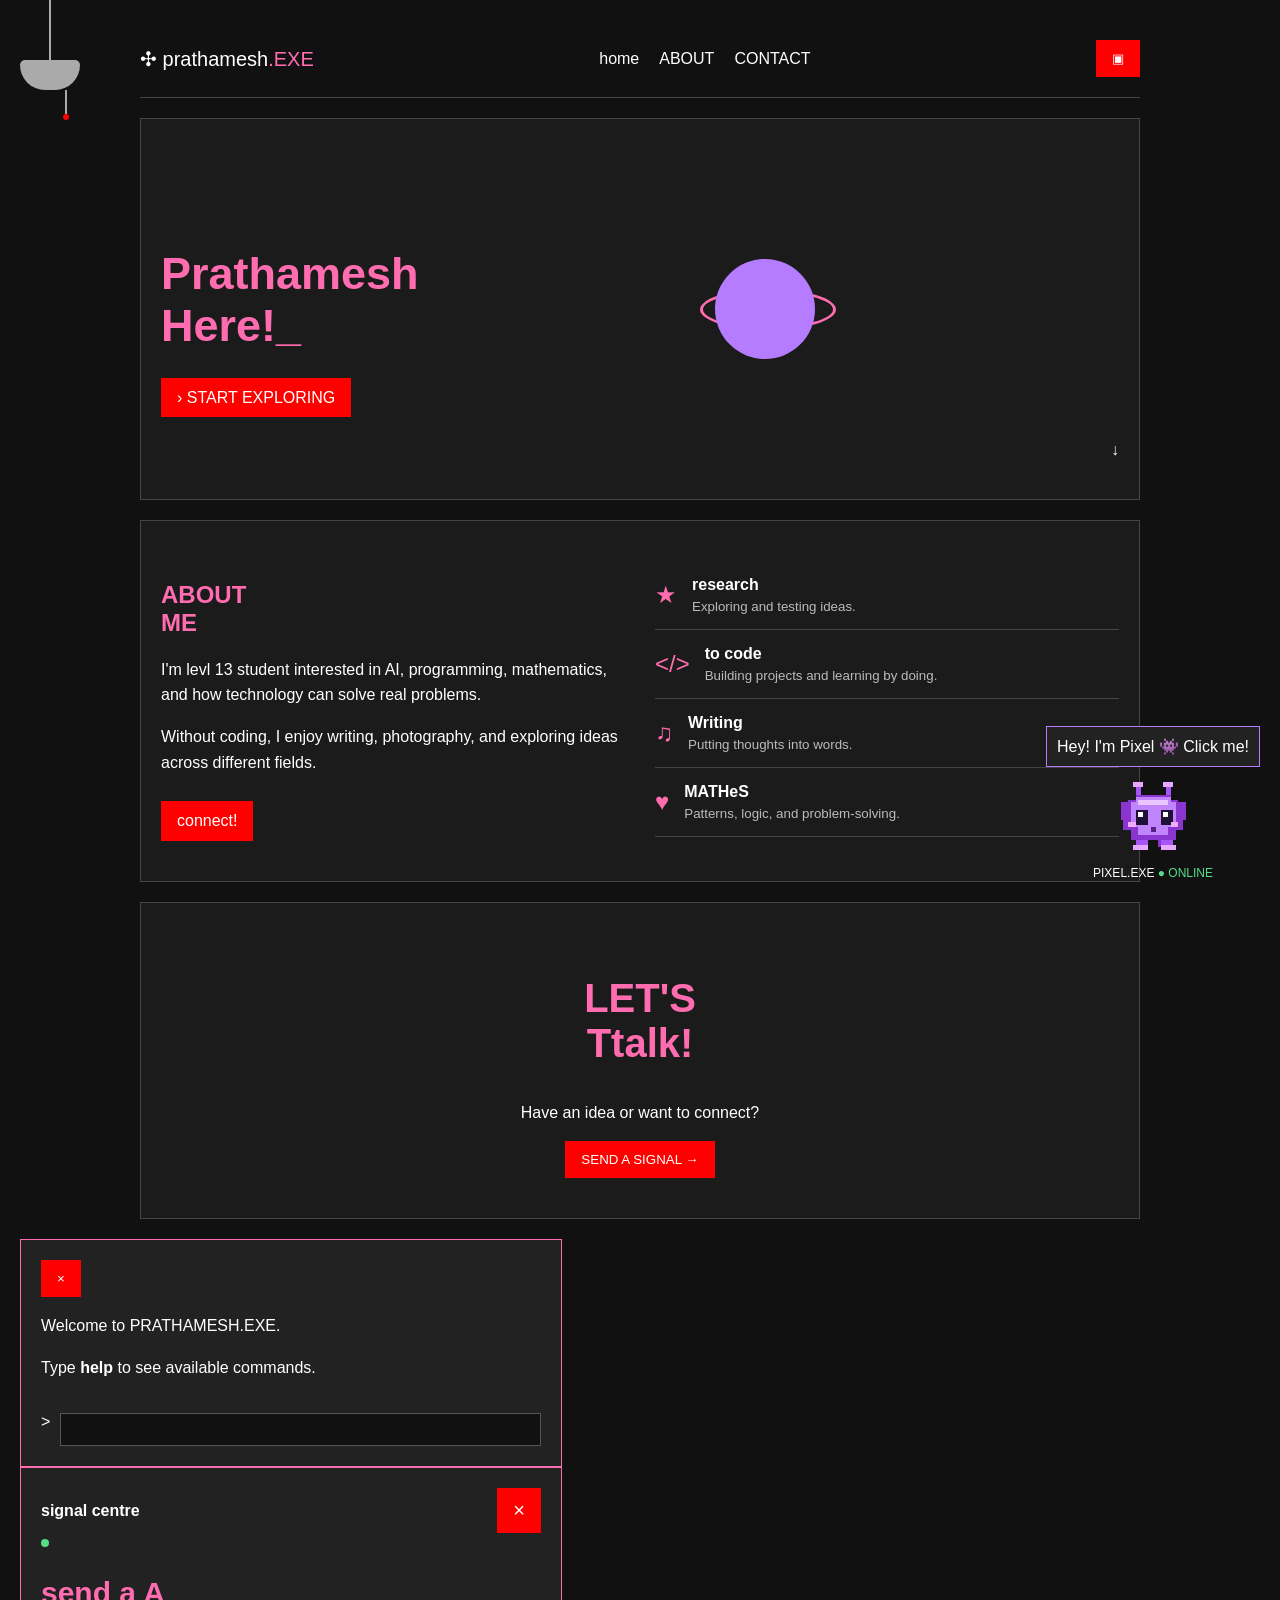
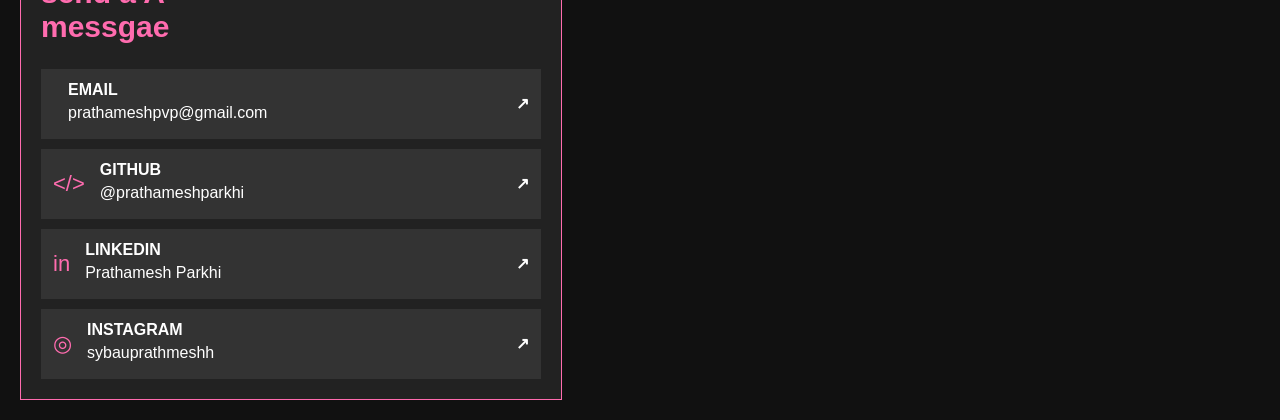
<file: index.html>
<!DOCTYPE html>
<html lang="en">
<head>
    <meta charset="UTF-8">
    <meta name="viewport" content="width=device-width, initial-scale=1.0">
    <meta name="description" content="PRATHAMESH.EXE — code, ideas, and curiosity.">

    
    <title>PRATHAMESH.EXE</title>
    
    <link rel="preconnect" href="https://fonts.googleapis.com">




    
    <link rel="preconnect" href="https://fonts.gstatic.com" crossorigin>



    
    <link href="https://fonts.googleapis.com/css2?family=Press+Start+2P&family=Space+Mono:wght@400;700&display=swap" rel="stylesheet">


    
    <link rel="stylesheet" href="style.css">
</head>
<body>
    <div class="loader" id="loader">
        <div class="loader-logo">PRATHAMESH.EXE</div>
        <div class="loader-bar"><span id="loaderProgress"></span></div>
        <div class="loader-text" id="loaderText">INITIALIZING SYSTEM...</div>




        
    </div><div class="space-bg">
        <div class="stars stars-a"></div>
        <div class="stars stars-b"></div>
        <div class="stars stars-c"></div>
        <span class="shooting-star"></span>
        <span class="shooting-star"></span>
        <span class="shooting-star"></span>
        <div class="grid-floor"></div> </div>




    
    <div class="cursor-dot" id="cursorDot"></div>
    <div class="cursor-ring" id="cursorRing"></div>
    <div class="site-shell">



        
        <header class="topbar">
            <a href="#home" class="brand magnetic">
                <span class="brand-icon">✣</span>
                <span>prathamesh<span class="pink">.EXE</span></span></a>
            <nav class="nav">
                <a href="#home" class="nav-link active">home</a>
                <a href="#about" class="nav-link">ABOUT</a>
                <a href="#contact" class="nav-link">CONTACT</a> </nav>
            <button class="icon-button magnetic" id="systemButton" aria-label="Open terminal">
                ▣
            </button></header>
        <main>
            <section id="home" class="hero panel reveal">
                <div class="hero-content">
                    <h1>

                        
                        Prathamesh<br>
                        Here!<span class="cursor">_</span>
                    </h1>

                    
                    <a href="#about" class="button magnetic">
                        <span>›</span>
                        START EXPLORING
                    </a>
                    
                </div>
                <div class="planet">
                    <div class="planet-ring"></div>
                    <div class="planet-body"></div></div>

                <div class="scroll-cue">↓</div>
            </section>


            
 <section id="about" class="about panel reveal">
                <div class="about-copy">
                    <h2>ABOUT<br>ME</h2>
                    <p>
                        I'm levl 13 student interested in AI, programming,
                        mathematics, and how technology can solve real problems.
                    </p>
                    <p>

                        
                        Without coding, I enjoy writing, photography,
                        and exploring ideas across different fields.
                    </p>




                    
<a href="#contact" class="button small magnetic">
                        connect!
                    </a>
                </div>
                <div class="interest-box">
                    <article class="interest">
                        <span class="interest-icon">★</span>
                        <div>
                            <strong>research</strong>
                            <small>Exploring and testing ideas.</small>
                        </div>
                    </article>
                    <article class="interest">
                        <span class="interest-icon code">&lt;/&gt;</span>
                        <div>
                            <strong>to code</strong>
                            <small>Building projects and learning by doing.</small>
                        </div>
                    </article>

                    <article class="interest">
                        <span class="interest-icon">♫</span>
                        <div>
                            <strong>Writing</strong>
                            <small>Putting thoughts into words.</small>
                        </div>
                    </article>
                    <article class="interest">
                        <span class="interest-icon">♥</span>
                        <div>
                            <strong>MATHeS</strong>
                            <small>Patterns, logic, and problem-solving.</small>
                        </div>
                    </article>
                </div>
            </section>
            <section id="contact" class="contact panel reveal">
                <h2>LET'S<br><span>Ttalk!</span></h2>
                <p>Have an idea or want to connect?</p>

                <button class="button magnetic" id="signalButton">
                    SEND A SIGNAL →
                </button>
            </section>
        </main>
    </div>

    <div class="modal" id="terminalModal" aria-hidden="true">
        <div class="terminal">
            <div class="terminal-bar">
                <button id="closeTerminal" aria-label="Close terminal">×</button>
            </div>
            <div class="terminal-body" id="terminalOutput">
                <p>Welcome to PRATHAMESH.EXE.</p>
                <p>Type <b>help</b> to see available commands.</p>
            </div>
            <form class="terminal-form" id="terminalForm">
                <span>&gt;</span>
                <input
                    id="terminalInput"
                    autocomplete="off"
                    spellcheck="false"
                    aria-label="Terminal command"
                >
            </form>
        </div>
    </div>





    
    <div class="toast" id="toast"></div>
    <div class="modal" id="signalModal" aria-hidden="true">
        <div class="signal-terminal">
            <div class="signal-header">
                <div class="signal-title">
                    <span class="signal-icon"></span>
                    <div><strong>signal centre</strong></div>
                </div>
                <button id="closeSignal" class="signal-close" aria-label="Close signal center">×</button>
            </div>

            
            <div class="signal-content">
                <div class="signal-status"><span></span></div>

                <h2>send a  A<br><span>messgae</span></h2>
                <div class="signal-grid">
                    <a href="mailto:prathameshpvp@gmail.com" class="signal-card">
                        <div class="signal-card-icon"></div>
                        <div>


                            
                           
                            <strong>EMAIL</strong>
                            <span>prathameshpvp@gmail.com</span>
                        </div>
                        <b>↗</b>
                    </a>
                    <a href="https://github.com/prathameshparkhi" target="_blank" rel="noopener noreferrer" class="signal-card">
                        <div class="signal-card-icon">&lt;/&gt;</div>
                        <div>
                        
                            <strong>GITHUB</strong>
                            <span>@prathameshparkhi</span>
                        </div>
                        <b>↗</b>
                </a>
                    <a href="https://www.linkedin.com/in/prathameshparkhi/" target="_blank" rel="noopener noreferrer" class="signal-card">
                        <div class="signal-card-icon">in</div>
                        <div>
                          
                            <strong>LINKEDIN</strong>
                            <span>Prathamesh Parkhi</span>
                        </div>
                        <b>↗</b>
                    </a>
                 <a href="https://www.instagram.com/sybauprathmeshh?vrfl=bXdmdTU1aTlsaHg3" target="_blank" rel="noopener noreferrer" class="signal-card">
                        <div class="signal-card-icon">◎</div>
                        <div>
                            
                            <strong>INSTAGRAM</strong>
                            <span>sybauprathmeshh</span>
                        </div>
                        <b>↗</b>
                    </a></div>
                <div class="signal-footer"></div>
            </div>
        </div>
</div>
    <div id="pixel-companion" aria-label="Pixel, your digital alien companion">
        <div class="pixel-bubble" id="pixel-bubble" role="status" aria-live="polite">
            Hey! I'm Pixel 👾 Click me!
        </div>
        <div class="pixel-window" id="pixel-window" hidden>
            <div class="pixel-window-head">
                <span>PIXEL.EXE</span>
                <button id="pixel-close" aria-label="Close companion menu">×</button>
            </div>
            <p class="pixel-status">STATUS: <span id="pixel-mood">CURIOUS</span></p>
            <div class="pixel-actions">
                <button data-pixel-action="pet">♡ Pet</button>
                <button data-pixel-action="feed">✦ Feed</button>
                <button data-pixel-action="dance">♫ Dance</button>
                <button data-pixel-action="help">? Help</button>
            </div>
            <p class="pixel-hint"> alien need cuddles</p>
        </div>






        
        <button id="pixel-creature" aria-label="Interact with Pixel">
            <svg class="pixel-sprite" viewBox="0 0 32 32" xmlns="http://www.w3.org/2000/svg" shape-rendering="crispEdges">
                <g class="pixel-antennae">
                    <rect x="9" y="3" width="2" height="5" fill="#a855f7"/>
                    <rect x="8" y="2" width="4" height="2" fill="#e9a8ff"/>
                    <rect x="21" y="3" width="2" height="5" fill="#a855f7"/>
                    <rect x="20" y="2" width="4" height="2" fill="#e9a8ff"/>
                </g>






                
                <rect x="3" y="10" width="4" height="7" fill="#8b35d1"/>
                <rect x="25" y="10" width="4" height="7" fill="#8b35d1"/>
                <path d="M9 7H23V9H26V12H28V21H25V25H21V28H18V25H14V28H11V25H7V21H4V12H6V9H9Z" fill="#8b35d1"/>
                <path d="M9 8H23V10H25V20H22V23H10V20H7V10H9Z" fill="#c084fc"/>
                <rect x="10" y="9" width="12" height="2" fill="#e9c5ff"/>
                <g class="pixel-eyes">
                    <rect x="9" y="13" width="5" height="6" fill="#201037"/>
                    <rect x="19" y="13" width="5" height="6" fill="#201037"/>
                    <rect x="10" y="14" width="2" height="2" fill="#ffffff"/>
                    <rect x="20" y="14" width="2" height="2" fill="#ffffff"/>
                </g>






                
                <rect x="15" y="20" width="2" height="2" fill="#572184"/>
                <rect x="9" y="25" width="5" height="3" fill="#a855f7"/>
                <rect x="19" y="25" width="5" height="3" fill="#a855f7"/>
                <rect x="8" y="27" width="6" height="2" fill="#e9a8ff"/>
                <rect x="19" y="27" width="6" height="2" fill="#e9a8ff"/>
                <rect x="6" y="18" width="3" height="2" fill="#f0abfc"/>
                <rect x="23" y="18" width="3" height="2" fill="#f0abfc"/>
            </svg>







            
            <span class="pixel-shadow"></span>
 </button>
        <div class="pixel-label">PIXEL.EXE <span>● ONLINE</span></div>
    </div>
    <canvas id="pixel-trail" aria-hidden="true"></canvas>


    
    <div id="pixel-lamp" class="lamp-off">
        <button id="lamp-switch" aria-label="Turn lamp on" aria-pressed="false">
            <div class="lamp-chain">
                <span></span><span></span><span></span><span></span>
                <span></span><span></span>
            </div>



            
            <div class="lamp-shade">
                <div class="lamp-cap"></div>
                <div class="lamp-roof"></div>
                <div class="lamp-roof-bottom"></div>
                <div class="lamp-bulb"></div>
                <div class="lamp-rim"></div>
            </div>



            
            <div class="lamp-pull">
                <span></span><span></span><span></span>
                <i></i>
            </div>
        </button>
        <div class="lamp-light">
            <div class="light-pixel p1"></div>
            <div class="light-pixel p2"></div>
            <div class="light-pixel p3"></div>
            <div class="light-pixel p4"></div>
            <div class="light-pixel p5"></div>
        </div>
    </div>

    <script src="script.js"></script>
</body>
</html>
</file>
<file: style.css>
/* my website css */

body {
    font-family: Arial, sans-serif;
    background-color: #111;
    color: white;
    margin: 0;
    padding: 20px;
}





a {
    color: #ff6caf;
  text-decoration: none;
}

h1, h2, h3 {
 color: #ff6caf;
}




p {
    line-height: 1.6;
}

.site-shell {
  max-width: 1000px;
    margin: auto;
}


/* top part */

.topbar {
    display: flex;
    justify-content: space-between;
    align-items: center;
    padding: 20px 0;
    border-bottom: 1px solid #444;
}

.brand {
  color: white;
    font-size: 20px;
}

.pink {
    color: #ff6caf;
}

.nav {
  display: flex;
    gap: 20px;
}

.nav-link {
    color: white;
}

.nav-link:hover {
  color: #ff6caf;
}


/* sections */

.panel {
  padding: 40px 20px;
    margin: 20px 0;
    border: 1px solid #444;
    background-color: #1b1b1b;
}

.hero {
    min-height: 300px;
  display: flex;
    justify-content: space-between;
  align-items: center;
}

.hero h1 {
    font-size: 45px;
}

.scroll-cue {
  align-self: flex-end;
}






/* planet thing */

.planet {
    width: 120px;
  height: 120px;
    position: relative;
}

.planet-body {
    width: 100px;
    height: 100px;
   background-color: #b57cff;
    border-radius: 50%;
    position: absolute;
    top: 10px;
  left: 10px;
}

.planet-ring {
    width: 130px;
  height: 35px;
    border: 3px solid #ff6caf;
  border-radius: 50%;
    position: absolute;
  top: 40px;
    left: -5px;
}


/* about me */

.about {
    display: flex;
  gap: 30px;
    justify-content: space-between;
}

.about-copy, .interest-box {
  flex: 1;
}

.interest {
    display: flex;
  gap: 15px;
    align-items: center;
  padding: 15px 0;
    border-bottom: 1px solid #444;
}

.interest-icon {
  color: #ff6caf;
    font-size: 24px;
}

.interest strong, .interest small {
    display: block;
}

.interest small {
  color: #bbb;
    margin-top: 5px;
}

.small {
    display: inline-block;
  margin-top: 10px;
}





/* contact */

.contact {
  text-align: center;
}

.contact h2 {
    font-size: 40px;
}





/* buttons are red now */

button, .button {
    font-family: Arial, sans-serif;
    background-color: red;
    color: white;
     border: 1px solid red;
     padding: 10px 15px;
   border-radius: 0;
     cursor: pointer;
  box-shadow: none;
    transition: none;
  animation: none;
}

button:hover, .button:hover {
  background-color: darkred;
    color: white;
}


\




/* popups */

.modal {
    display: none;
  position: fixed;
    top: 0;
   left: 0;
    width: 100%;
   height: 100%;
    background-color: #000000dd;
   justify-content: center;
    align-items: center;
}


.terminal, .signal-terminal {
  background-color: #222;
    border: 1px solid #ff6caf;
  padding: 20px;
    width: 80%;
  max-width: 500px;
}



.terminal-bar, .signal-header {
    display: flex;
  justify-content: space-between;
    align-items: center;
}

.terminal-body {
  min-height: 100px;
}

.terminal-form {
    display: flex;
  gap: 10px;
}

.terminal-form input {
  flex: 1;
    background-color: #111;
  color: white;
    border: 1px solid #555;
  padding: 8px;
}

.signal-content h2 {
    font-size: 30px;
}

.signal-intro {
  color: #bbb;
}


/* social links */

.signal-grid {
    display: flex;
  flex-direction: column;
    gap: 10px;
}


.signal-card {
  display: flex;
    align-items: center;
    gap: 15px;
    background-color: #333;
    padding: 12px;
    color: white;
}

.signal-card div:nth-child(2) {
    flex: 1;
}



.signal-card small, .signal-card strong, .signal-card span {
  display: block;
    
    margin-bottom: 5px;
}

.signal-card small {
    color: #bbb;
}

.signal-card-icon {
  color: #ff6caf;
    font-size: 22px;
}


.signal-status span {
    display: inline-block;
    width: 8px;
    height: 8px;
   background-color: #55dd88;
    border-radius: 50%;
    
}

.signal-close {
  font-size: 20px;
}


.toast {
    display: none;
    
  position: fixed;
    
    bottom: 20px;
  left: 20px;
    background-color: #333;
  padding: 12px;
}


/* not using these for now */

.loader {
  display: none;
}

.space-bg, .cursor-dot, .cursor-ring {
    display: none;
}

.reveal {
  opacity: 1;
}

.magnetic {
    transform: none !important;
  transition: none !important;
}


/* pixel lives down here */

#pixel-companion {
    position: fixed;
    right: 20px;
    bottom: 20px;
  text-align: center;
    z-index: 10;
}


.pixel-bubble, .pixel-window {
  background-color: #222;
    border: 1px solid #b57cff;
  padding: 10px;
    margin-bottom: 10px;
}





.pixel-sprite {
    width: 80px;
  height: 80px;
}

#pixel-creature {
  background: transparent;
    border: none;
    padding: 0;
}

.pixel-label {
    font-size: 12px;
  margin-top: 5px;
}

.pixel-label span {
  color: #55dd88;
}

.pixel-actions {
    display: flex;
  flex-wrap: wrap;
    gap: 5px;
}

.pixel-actions button {
  padding: 5px;
}

.pixel-hint, .pixel-status {
    font-size: 12px;
    
}


/* trail stuff */

#pixel-trail {
  display: none;
}


/* lamp */

#pixel-lamp {
    position: fixed;
  top: 0;
    left: 20px;
  z-index: 5;
}

#lamp-switch {
  background: transparent;
    border: none;
  padding: 0;
}

.lamp-chain span {
    display: block;
   width: 2px;
    height: 10px;
   background-color: #aaa;
    margin: auto;
}

.lamp-shade {
  width: 60px;
    height: 30px;
   background-color: #aaa;
    border-radius: 5px 5px 25px 25px;
  position: relative;
}

.lamp-cap, .lamp-roof, .lamp-roof-bottom,
.lamp-bulb, .lamp-rim {
    display: none;
}

.lamp-pull span {
  display: block;
    width: 2px;
   height: 8px;
    background-color: #aaa;
  margin-left: 45px;
}

.lamp-pull i {
    display: block;
    width: 6px;
    height: 6px;
    background-color: red;
    border-radius: 50%;
  margin-left: 43px;
}

.lamp-light {
    display: none;
}


/* phone layout */

@media (max-width: 600px) {
  body {
      padding: 10px;
  }

    .topbar {
    flex-wrap: wrap;
      gap: 15px;
    }

  .nav {
      gap: 10px;
  }

    .hero {
      flex-direction: column;
    align-items: flex-start;
      gap: 30px;
  }

    .hero h1 {
      font-size: 32px;
    }

  .about {
      flex-direction: column;
  }

    .planet {
      align-self: center;
    }

  #pixel-companion {
      right: 10px;
    bottom: 10px;
  }

    .pixel-sprite {
      width: 60px;
    height: 60px;
  }
}


/* other buttons */

#systemButton, #pixel-close, #closeTerminal, #closeSignal {
    background: red;
    color: white;
    border: 1px solid red;
  cursor: pointer;
}

/* keep pixel and lamp normal */

#pixel-creature, #lamp-switch {
    background: transparent;
    border: none;
  padding: 0;
}
</file>
